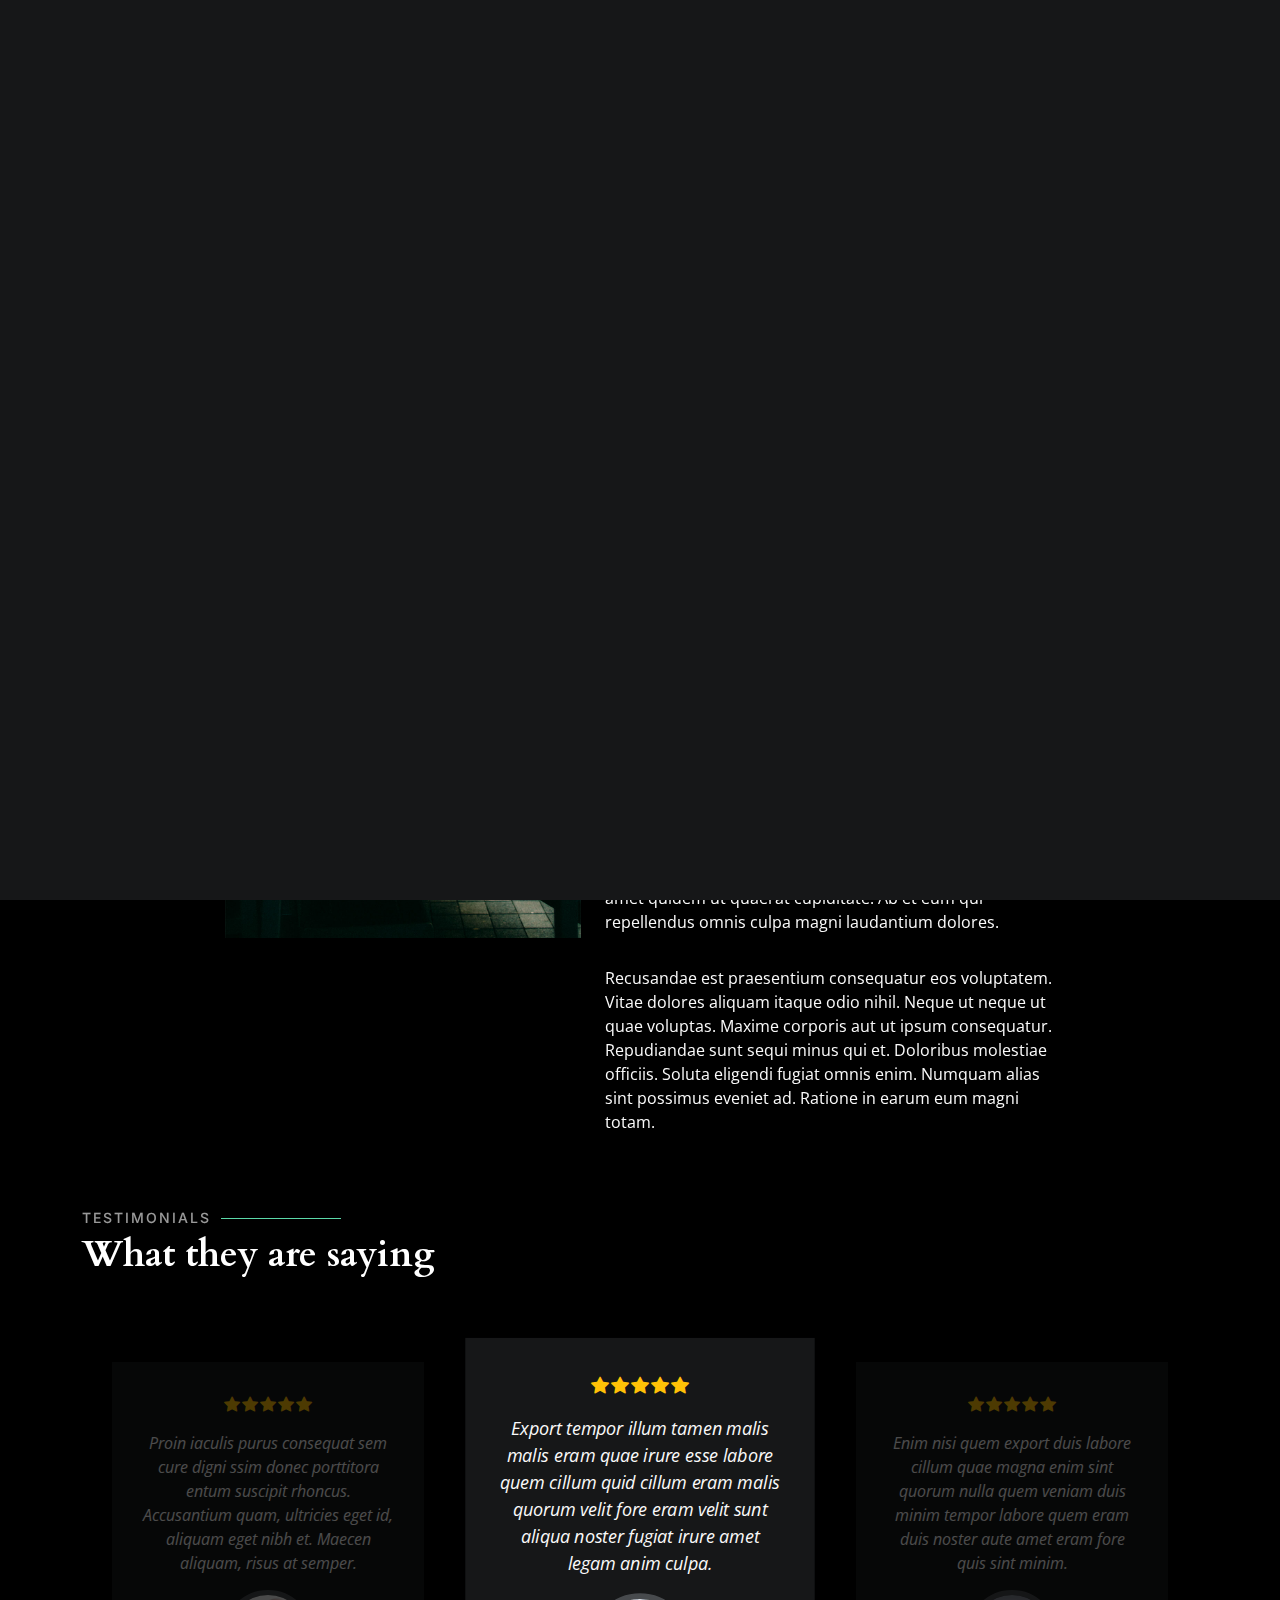
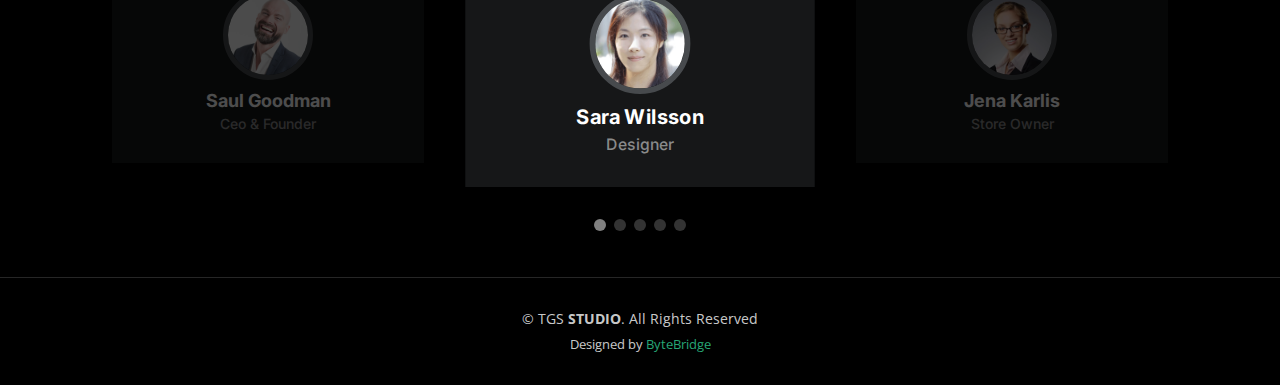
<file: about.html>
<!DOCTYPE html>
<html lang="en">

<head>
  <meta charset="utf-8">
  <meta content="width=device-width, initial-scale=1.0" name="viewport">

  <title>TGS Studios</title>
  <meta content="" name="description">
  <meta content="" name="keywords">

  <!-- Favicons -->
  <link href="assets/img/TGS_Favicon.png" rel="icon">
  <link href="assets/img/apple-touch-icon.png" rel="apple-touch-icon">

  <!-- Google Fonts -->
  <link rel="preconnect" href="https://fonts.googleapis.com">
  <link rel="preconnect" href="https://fonts.gstatic.com" crossorigin>
  <link href="https://fonts.googleapis.com/css2?family=Open+Sans:ital,wght@0,300;0,400;0,500;0,600;0,700;1,300;1,400;1,600;1,700&family=Inter:ital,wght@0,300;0,400;0,500;0,600;0,700;1,300;1,400;1,500;1,600;1,700&family=Cardo:ital,wght@0,400;0,700;1,400&display=swap" rel="stylesheet">

  <!-- Vendor CSS Files -->
  <link href="assets/vendor/bootstrap/css/bootstrap.min.css" rel="stylesheet">
  <link href="assets/vendor/bootstrap-icons/bootstrap-icons.css" rel="stylesheet">
  <link href="assets/vendor/swiper/swiper-bundle.min.css" rel="stylesheet">
  <link href="assets/vendor/glightbox/css/glightbox.min.css" rel="stylesheet">
  <link href="assets/vendor/aos/aos.css" rel="stylesheet">

  <!-- Template Main CSS File -->
  <link href="assets/css/main.css" rel="stylesheet">

  
</head>

<body>

  <!-- ======= Header ======= -->
  <header id="header" class="header d-flex align-items-center fixed-top">
    <div class="container-fluid d-flex align-items-center justify-content-between">

      <a href="index.html" class="logo d-flex align-items-center  me-auto me-lg-0">
        <!-- Uncomment the line below if you also wish to use an image logo -->
         <img src="assets/img/tsg.png" alt=""> 
        <!-- <i class="bi bi-camera"></i>
        <h1>Photography</h1> -->
      </a>

      <nav id="navbar" class="navbar">
        <ul>
          <li><a href="index.html" class="active">Home</a></li>
          <li><a href="about.html">About</a></li>
          <li class="dropdown"><a href="#"><span>Gallery</span> <i class="bi bi-chevron-down dropdown-indicator"></i></a>
            <ul>
              <li><a href="gallery-athena.html">Athena</a></li>
              <li><a href="gallery.html">People</a></li>
              <li><a href="gallery.html">Architecture</a></li>
              <li><a href="gallery.html">Animals</a></li>
              <li><a href="gallery.html">Sports</a></li>
              <li><a href="gallery.html">Travel</a></li>
              <li class="dropdown"><a href="#"><span>Sub Menu</span> <i class="bi bi-chevron-down dropdown-indicator"></i></a>
                <ul>
                  <li><a href="#">Sub Menu 1</a></li>
                  <li><a href="#">Sub Menu 2</a></li>
                  <li><a href="#">Sub Menu 3</a></li>
                </ul>
              </li>
            </ul>
          </li>
          <li><a href="services.html">Services</a></li>
          <li><a href="contact.html">Contact</a></li>
        </ul>
      </nav><!-- .navbar -->

      <div class="header-social-links">
        <a href="#" class="twitter"><i class="bi bi-twitter"></i></a>
        <a href="#" class="facebook"><i class="bi bi-facebook"></i></a>
        <a href="#" class="instagram"><i class="bi bi-instagram"></i></a>
        <a href="#" class="linkedin"><i class="bi bi-linkedin"></i></i></a>
      </div>
      <i class="mobile-nav-toggle mobile-nav-show bi bi-list"></i>
      <i class="mobile-nav-toggle mobile-nav-hide d-none bi bi-x"></i>

    </div>
  </header><!-- End Header -->

  <main id="main" data-aos="fade" data-aos-delay="1500">

    <!-- ======= End Page Header ======= -->
    <div class="page-header d-flex align-items-center">
      <div class="container position-relative">
        <div class="row d-flex justify-content-center">
          <div class="col-lg-6 text-center">
            <h2>About</h2>
            <p>Odio et unde deleniti. Deserunt numquam exercitationem. Officiis quo odio sint voluptas consequatur ut a odio voluptatem. Sit dolorum debitis veritatis natus dolores. Quasi ratione sint. Sit quaerat ipsum dolorem.</p>

            <a class="cta-btn" href="contact.html">Available for hire</a>

          </div>
        </div>
      </div>
    </div><!-- End Page Header -->

    <!-- ======= About Section ======= -->
    <section id="about" class="about">
      <div class="container">

        <div class="row gy-4 justify-content-center">
          <div class="col-lg-4">
            <img src="assets/img/profile-img.jpg" class="img-fluid" alt="">
          </div>
          <div class="col-lg-5 content">
            <h2>Professional Photographer from New York</h2>
            <p class="fst-italic py-3">
              Lorem ipsum dolor sit amet, consectetur adipiscing elit, sed do eiusmod tempor incididunt ut labore et dolore
              magna aliqua.
            </p>
            <div class="row">
              <div class="col-lg-6">
                <ul>
                  <li><i class="bi bi-chevron-right"></i> <strong>Birthday:</strong> <span>1 May 1995</span></li>
                  <li><i class="bi bi-chevron-right"></i> <strong>Website:</strong> <span>www.example.com</span></li>
                  <li><i class="bi bi-chevron-right"></i> <strong>Phone:</strong> <span>+123 456 7890</span></li>
                  <li><i class="bi bi-chevron-right"></i> <strong>City:</strong> <span>New York, USA</span></li>
                </ul>
              </div>
              <div class="col-lg-6">
                <ul>
                  <li><i class="bi bi-chevron-right"></i> <strong>Age:</strong> <span>30</span></li>
                  <li><i class="bi bi-chevron-right"></i> <strong>Degree:</strong> <span>Master</span></li>
                  <li><i class="bi bi-chevron-right"></i> <strong>PhEmailone:</strong> <span>email@example.com</span></li>
                  <li><i class="bi bi-chevron-right"></i> <strong>Freelance:</strong> <span>Available</span></li>
                </ul>
              </div>
            </div>
            <p class="py-3">
              Officiis eligendi itaque labore et dolorum mollitia officiis optio vero. Quisquam sunt adipisci omnis et ut. Nulla accusantium dolor incidunt officia tempore. Et eius omnis.
              Cupiditate ut dicta maxime officiis quidem quia. Sed et consectetur qui quia repellendus itaque neque. Aliquid amet quidem ut quaerat cupiditate. Ab et eum qui repellendus omnis culpa magni laudantium dolores.
            </p>
            <p class="m-0">
              Recusandae est praesentium consequatur eos voluptatem. Vitae dolores aliquam itaque odio nihil. Neque ut neque ut quae voluptas. Maxime corporis aut ut ipsum consequatur. Repudiandae sunt sequi minus qui et. Doloribus molestiae officiis.
              Soluta eligendi fugiat omnis enim. Numquam alias sint possimus eveniet ad. Ratione in earum eum magni totam.
            </p>
          </div>
        </div>

      </div>
    </section><!-- End About Section -->

    <!-- ======= Testimonials Section ======= -->
    <section id="testimonials" class="testimonials">
      <div class="container">

        <div class="section-header">
          <h2>Testimonials</h2>
          <p>What they are saying</p>
        </div>

        <div class="slides-3 swiper">
          <div class="swiper-wrapper">

            <div class="swiper-slide">
              <div class="testimonial-item">
                <div class="stars">
                  <i class="bi bi-star-fill"></i><i class="bi bi-star-fill"></i><i class="bi bi-star-fill"></i><i class="bi bi-star-fill"></i><i class="bi bi-star-fill"></i>
                </div>
                <p>
                  Proin iaculis purus consequat sem cure digni ssim donec porttitora entum suscipit rhoncus. Accusantium quam, ultricies eget id, aliquam eget nibh et. Maecen aliquam, risus at semper.
                </p>
                <div class="profile mt-auto">
                  <img src="assets/img/testimonials/testimonials-1.jpg" class="testimonial-img" alt="">
                  <h3>Saul Goodman</h3>
                  <h4>Ceo &amp; Founder</h4>
                </div>
              </div>
            </div><!-- End testimonial item -->

            <div class="swiper-slide">
              <div class="testimonial-item">
                <div class="stars">
                  <i class="bi bi-star-fill"></i><i class="bi bi-star-fill"></i><i class="bi bi-star-fill"></i><i class="bi bi-star-fill"></i><i class="bi bi-star-fill"></i>
                </div>
                <p>
                  Export tempor illum tamen malis malis eram quae irure esse labore quem cillum quid cillum eram malis quorum velit fore eram velit sunt aliqua noster fugiat irure amet legam anim culpa.
                </p>
                <div class="profile mt-auto">
                  <img src="assets/img/testimonials/testimonials-2.jpg" class="testimonial-img" alt="">
                  <h3>Sara Wilsson</h3>
                  <h4>Designer</h4>
                </div>
              </div>
            </div><!-- End testimonial item -->

            <div class="swiper-slide">
              <div class="testimonial-item">
                <div class="stars">
                  <i class="bi bi-star-fill"></i><i class="bi bi-star-fill"></i><i class="bi bi-star-fill"></i><i class="bi bi-star-fill"></i><i class="bi bi-star-fill"></i>
                </div>
                <p>
                  Enim nisi quem export duis labore cillum quae magna enim sint quorum nulla quem veniam duis minim tempor labore quem eram duis noster aute amet eram fore quis sint minim.
                </p>
                <div class="profile mt-auto">
                  <img src="assets/img/testimonials/testimonials-3.jpg" class="testimonial-img" alt="">
                  <h3>Jena Karlis</h3>
                  <h4>Store Owner</h4>
                </div>
              </div>
            </div><!-- End testimonial item -->

            <div class="swiper-slide">
              <div class="testimonial-item">
                <div class="stars">
                  <i class="bi bi-star-fill"></i><i class="bi bi-star-fill"></i><i class="bi bi-star-fill"></i><i class="bi bi-star-fill"></i><i class="bi bi-star-fill"></i>
                </div>
                <p>
                  Fugiat enim eram quae cillum dolore dolor amet nulla culpa multos export minim fugiat minim velit minim dolor enim duis veniam ipsum anim magna sunt elit fore quem dolore labore illum veniam.
                </p>
                <div class="profile mt-auto">
                  <img src="assets/img/testimonials/testimonials-4.jpg" class="testimonial-img" alt="">
                  <h3>Matt Brandon</h3>
                  <h4>Freelancer</h4>
                </div>
              </div>
            </div><!-- End testimonial item -->

            <div class="swiper-slide">
              <div class="testimonial-item">
                <div class="stars">
                  <i class="bi bi-star-fill"></i><i class="bi bi-star-fill"></i><i class="bi bi-star-fill"></i><i class="bi bi-star-fill"></i><i class="bi bi-star-fill"></i>
                </div>
                <p>
                  Quis quorum aliqua sint quem legam fore sunt eram irure aliqua veniam tempor noster veniam enim culpa labore duis sunt culpa nulla illum cillum fugiat legam esse veniam culpa fore nisi cillum quid.
                </p>
                <div class="profile mt-auto">
                  <img src="assets/img/testimonials/testimonials-5.jpg" class="testimonial-img" alt="">
                  <h3>John Larson</h3>
                  <h4>Entrepreneur</h4>
                </div>
              </div>
            </div><!-- End testimonial item -->

          </div>
          <div class="swiper-pagination"></div>
        </div>

      </div>
    </section><!-- End Testimonials Section -->

  </main><!-- End #main -->

  <!-- ======= Footer ======= -->
  <footer id="footer" class="footer">
    <div class="container">
      <div class="copyright">
        &copy; TGS <strong><span>STUDIO</span></strong>. All Rights Reserved
      </div>
      <div class="credits">
        <!-- All the links in the footer should remain intact. -->
        <!-- You can delete the links only if you purchased the pro version. -->
        <!-- Licensing information: https://bootstrapmade.com/license/ -->
        <!-- Purchase the pro version with working PHP/AJAX contact form: https://bootstrapmade.com/photofolio-bootstrap-photography-website-template/ -->
        Designed by <a href="https://bytebridge.services/">ByteBridge</a>
      </div>
    </div>
  </footer><!-- End Footer -->

  <a href="#" class="scroll-top d-flex align-items-center justify-content-center"><i class="bi bi-arrow-up-short"></i></a>

  <div id="preloader">
    <div class="line"></div>
  </div>

  <!-- Vendor JS Files -->
  <script src="assets/vendor/bootstrap/js/bootstrap.bundle.min.js"></script>
  <script src="assets/vendor/swiper/swiper-bundle.min.js"></script>
  <script src="assets/vendor/glightbox/js/glightbox.min.js"></script>
  <script src="assets/vendor/aos/aos.js"></script>
  <script src="assets/vendor/php-email-form/validate.js"></script>

  <!-- Template Main JS File -->
  <script src="assets/js/main.js"></script>

</body>

</html>
</file>
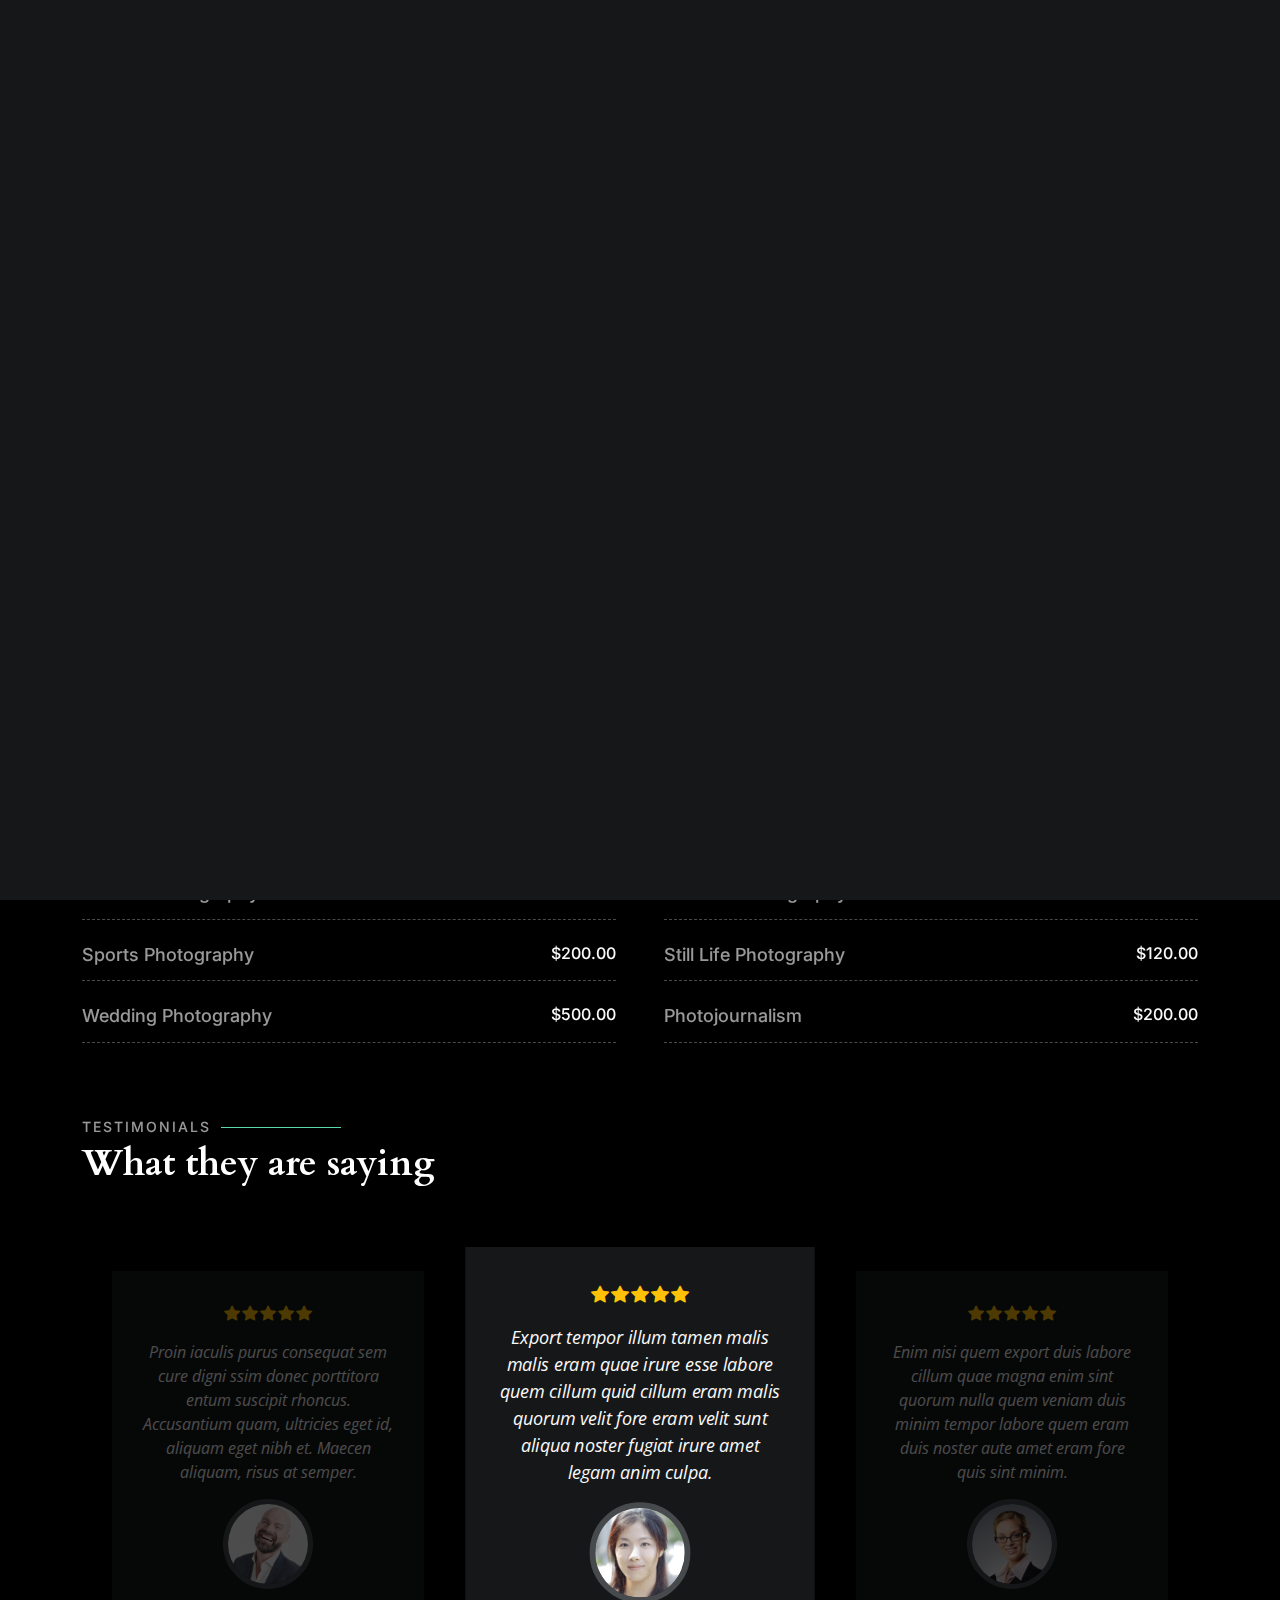
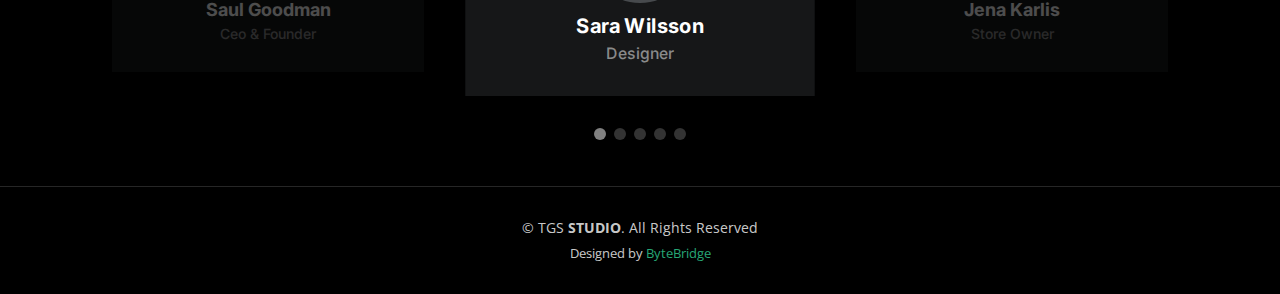
<file: services.html>
<!DOCTYPE html>
<html lang="en">

<head>
  <meta charset="utf-8">
  <meta content="width=device-width, initial-scale=1.0" name="viewport">

  <title>TGS Studios</title>
  <meta content="" name="description">
  <meta content="" name="keywords">

  <!-- Favicons -->
  <link href="assets/img/TGS_Favicon.png" rel="icon">
  <link href="assets/img/apple-touch-icon.png" rel="apple-touch-icon">

  <!-- Google Fonts -->
  <link rel="preconnect" href="https://fonts.googleapis.com">
  <link rel="preconnect" href="https://fonts.gstatic.com" crossorigin>
  <link href="https://fonts.googleapis.com/css2?family=Open+Sans:ital,wght@0,300;0,400;0,500;0,600;0,700;1,300;1,400;1,600;1,700&family=Inter:ital,wght@0,300;0,400;0,500;0,600;0,700;1,300;1,400;1,500;1,600;1,700&family=Cardo:ital,wght@0,400;0,700;1,400&display=swap" rel="stylesheet">

  <!-- Vendor CSS Files -->
  <link href="assets/vendor/bootstrap/css/bootstrap.min.css" rel="stylesheet">
  <link href="assets/vendor/bootstrap-icons/bootstrap-icons.css" rel="stylesheet">
  <link href="assets/vendor/swiper/swiper-bundle.min.css" rel="stylesheet">
  <link href="assets/vendor/glightbox/css/glightbox.min.css" rel="stylesheet">
  <link href="assets/vendor/aos/aos.css" rel="stylesheet">

  <!-- Template Main CSS File -->
  <link href="assets/css/main.css" rel="stylesheet">

  
</head>

<body>

  <!-- ======= Header ======= -->
  <header id="header" class="header d-flex align-items-center fixed-top">
    <div class="container-fluid d-flex align-items-center justify-content-between">

      <a href="index.html" class="logo d-flex align-items-center  me-auto me-lg-0">
        <!-- Uncomment the line below if you also wish to use an image logo -->
         <img src="assets/img/tsg.png" alt=""> 
        <!-- <i class="bi bi-camera"></i>
        <h1>Photography</h1> -->
      </a>

      <nav id="navbar" class="navbar">
        <ul>
          <li><a href="index.html" class="active">Home</a></li>
          <li><a href="about.html">About</a></li>
          <li class="dropdown"><a href="#"><span>Gallery</span> <i class="bi bi-chevron-down dropdown-indicator"></i></a>
            <ul>
              <li><a href="gallery-athena.html">Athena</a></li>
              <li><a href="gallery.html">People</a></li>
              <li><a href="gallery.html">Architecture</a></li>
              <li><a href="gallery.html">Animals</a></li>
              <li><a href="gallery.html">Sports</a></li>
              <li><a href="gallery.html">Travel</a></li>
              <li class="dropdown"><a href="#"><span>Sub Menu</span> <i class="bi bi-chevron-down dropdown-indicator"></i></a>
                <ul>
                  <li><a href="#">Sub Menu 1</a></li>
                  <li><a href="#">Sub Menu 2</a></li>
                  <li><a href="#">Sub Menu 3</a></li>
                </ul>
              </li>
            </ul>
          </li>
          <li><a href="services.html">Services</a></li>
          <li><a href="contact.html">Contact</a></li>
        </ul>
      </nav><!-- .navbar -->

      <div class="header-social-links">
        <a href="#" class="twitter"><i class="bi bi-twitter"></i></a>
        <a href="#" class="facebook"><i class="bi bi-facebook"></i></a>
        <a href="#" class="instagram"><i class="bi bi-instagram"></i></a>
        <a href="#" class="linkedin"><i class="bi bi-linkedin"></i></i></a>
      </div>
      <i class="mobile-nav-toggle mobile-nav-show bi bi-list"></i>
      <i class="mobile-nav-toggle mobile-nav-hide d-none bi bi-x"></i>

    </div>
  </header><!-- End Header -->

  <main id="main" data-aos="fade" data-aos-delay="1500">

    <!-- ======= End Page Header ======= -->
    <div class="page-header d-flex align-items-center">
      <div class="container position-relative">
        <div class="row d-flex justify-content-center">
          <div class="col-lg-6 text-center">
            <h2>Services</h2>
            <p>At TGSSTUDIOS, we specialize in capturing life's moments with creativity and passion. From family portraits to commercial photography, we offer a range of services tailored to your needs. Let us turn your vision into timeless memories. Discover the art of photography with TGSSTUDIOS.</p>

            <a class="cta-btn" href="contact.html">Available for hire</a>

          </div>
        </div>
      </div>
    </div><!-- End Page Header -->

    <!-- ======= Services Section ======= -->
    <section id="services" class="services">
      <div class="container">

        <div class="row gy-4">

          <div class="col-xl-3 col-md-6 d-flex">
            <div class="service-item position-relative">
              <i class="bi bi-activity"></i>
              <h4><a href="" class="stretched-link">Lorem Ipsum</a></h4>
              <p>Voluptatum deleniti atque corrupti quos dolores et quas molestias excepturi</p>
            </div>
          </div><!-- End Service Item -->

          <div class="col-xl-3 col-md-6 d-flex">
            <div class="service-item position-relative">
              <i class="bi bi-bounding-box-circles"></i>
              <h4><a href="" class="stretched-link">Sed ut perspici</a></h4>
              <p>Duis aute irure dolor in reprehenderit in voluptate velit esse cillum dolore</p>
            </div>
          </div><!-- End Service Item -->

          <div class="col-xl-3 col-md-6 d-flex">
            <div class="service-item position-relative">
              <i class="bi bi-calendar4-week"></i>
              <h4><a href="" class="stretched-link">Magni Dolores</a></h4>
              <p>Excepteur sint occaecat cupidatat non proident, sunt in culpa qui officia</p>
            </div>
          </div><!-- End Service Item -->

          <div class="col-xl-3 col-md-6 d-flex">
            <div class="service-item position-relative">
              <i class="bi bi-broadcast"></i>
              <h4><a href="" class="stretched-link">Nemo Enim</a></h4>
              <p>At vero eos et accusamus et iusto odio dignissimos ducimus qui blanditiis</p>
            </div>
          </div><!-- End Service Item -->

        </div>

      </div>
    </section><!-- End Services Section -->

    <!-- ======= Pricing Section ======= -->
    <section id="pricing" class="pricing">
      <div class="container">

        <div class="section-header">
          <h2>Prices</h2>
          <p>Check my adorable pricing</p>
        </div>

        <div class="row gy-4 gx-lg-5">

          <div class="col-lg-6">
            <div class="pricing-item d-flex justify-content-between">
              <h3>Portrait Photography</h3>
              <h4>$160.00</h4>
            </div>
          </div><!-- End Pricing Item -->

          <div class="col-lg-6">
            <div class="pricing-item d-flex justify-content-between">
              <h3>Fashion Photography</h3>
              <h4>$300.00</h4>
            </div>
          </div><!-- End Pricing Item -->

          <div class="col-lg-6">
            <div class="pricing-item d-flex justify-content-between">
              <h3>Sports Photography</h3>
              <h4>$200.00</h4>
            </div>
          </div><!-- End Pricing Item -->

          <div class="col-lg-6">
            <div class="pricing-item d-flex justify-content-between">
              <h3>Still Life Photography</h3>
              <h4>$120.00</h4>
            </div>
          </div><!-- End Pricing Item -->

          <div class="col-lg-6">
            <div class="pricing-item d-flex justify-content-between">
              <h3>Wedding Photography</h3>
              <h4>$500.00</h4>
            </div>
          </div><!-- End Pricing Item -->

          <div class="col-lg-6">
            <div class="pricing-item d-flex justify-content-between">
              <h3>Photojournalism</h3>
              <h4>$200.00</h4>
            </div>
          </div><!-- End Pricing Item -->

        </div>
    </section><!-- End Pricing Section -->

    <!-- ======= Testimonials Section ======= -->
    <section id="testimonials" class="testimonials">
      <div class="container">

        <div class="section-header">
          <h2>Testimonials</h2>
          <p>What they are saying</p>
        </div>

        <div class="slides-3 swiper">
          <div class="swiper-wrapper">

            <div class="swiper-slide">
              <div class="testimonial-item">
                <div class="stars">
                  <i class="bi bi-star-fill"></i><i class="bi bi-star-fill"></i><i class="bi bi-star-fill"></i><i class="bi bi-star-fill"></i><i class="bi bi-star-fill"></i>
                </div>
                <p>
                  Proin iaculis purus consequat sem cure digni ssim donec porttitora entum suscipit rhoncus. Accusantium quam, ultricies eget id, aliquam eget nibh et. Maecen aliquam, risus at semper.
                </p>
                <div class="profile mt-auto">
                  <img src="assets/img/testimonials/testimonials-1.jpg" class="testimonial-img" alt="">
                  <h3>Saul Goodman</h3>
                  <h4>Ceo &amp; Founder</h4>
                </div>
              </div>
            </div><!-- End testimonial item -->

            <div class="swiper-slide">
              <div class="testimonial-item">
                <div class="stars">
                  <i class="bi bi-star-fill"></i><i class="bi bi-star-fill"></i><i class="bi bi-star-fill"></i><i class="bi bi-star-fill"></i><i class="bi bi-star-fill"></i>
                </div>
                <p>
                  Export tempor illum tamen malis malis eram quae irure esse labore quem cillum quid cillum eram malis quorum velit fore eram velit sunt aliqua noster fugiat irure amet legam anim culpa.
                </p>
                <div class="profile mt-auto">
                  <img src="assets/img/testimonials/testimonials-2.jpg" class="testimonial-img" alt="">
                  <h3>Sara Wilsson</h3>
                  <h4>Designer</h4>
                </div>
              </div>
            </div><!-- End testimonial item -->

            <div class="swiper-slide">
              <div class="testimonial-item">
                <div class="stars">
                  <i class="bi bi-star-fill"></i><i class="bi bi-star-fill"></i><i class="bi bi-star-fill"></i><i class="bi bi-star-fill"></i><i class="bi bi-star-fill"></i>
                </div>
                <p>
                  Enim nisi quem export duis labore cillum quae magna enim sint quorum nulla quem veniam duis minim tempor labore quem eram duis noster aute amet eram fore quis sint minim.
                </p>
                <div class="profile mt-auto">
                  <img src="assets/img/testimonials/testimonials-3.jpg" class="testimonial-img" alt="">
                  <h3>Jena Karlis</h3>
                  <h4>Store Owner</h4>
                </div>
              </div>
            </div><!-- End testimonial item -->

            <div class="swiper-slide">
              <div class="testimonial-item">
                <div class="stars">
                  <i class="bi bi-star-fill"></i><i class="bi bi-star-fill"></i><i class="bi bi-star-fill"></i><i class="bi bi-star-fill"></i><i class="bi bi-star-fill"></i>
                </div>
                <p>
                  Fugiat enim eram quae cillum dolore dolor amet nulla culpa multos export minim fugiat minim velit minim dolor enim duis veniam ipsum anim magna sunt elit fore quem dolore labore illum veniam.
                </p>
                <div class="profile mt-auto">
                  <img src="assets/img/testimonials/testimonials-4.jpg" class="testimonial-img" alt="">
                  <h3>Matt Brandon</h3>
                  <h4>Freelancer</h4>
                </div>
              </div>
            </div><!-- End testimonial item -->

            <div class="swiper-slide">
              <div class="testimonial-item">
                <div class="stars">
                  <i class="bi bi-star-fill"></i><i class="bi bi-star-fill"></i><i class="bi bi-star-fill"></i><i class="bi bi-star-fill"></i><i class="bi bi-star-fill"></i>
                </div>
                <p>
                  Quis quorum aliqua sint quem legam fore sunt eram irure aliqua veniam tempor noster veniam enim culpa labore duis sunt culpa nulla illum cillum fugiat legam esse veniam culpa fore nisi cillum quid.
                </p>
                <div class="profile mt-auto">
                  <img src="assets/img/testimonials/testimonials-5.jpg" class="testimonial-img" alt="">
                  <h3>John Larson</h3>
                  <h4>Entrepreneur</h4>
                </div>
              </div>
            </div><!-- End testimonial item -->

          </div>
          <div class="swiper-pagination"></div>
        </div>

      </div>
    </section><!-- End Testimonials Section -->

  </main><!-- End #main -->

  <!-- ======= Footer ======= -->
  <footer id="footer" class="footer">
    <div class="container">
      <div class="copyright">
        &copy; TGS <strong><span>STUDIO</span></strong>. All Rights Reserved
      </div>
      <div class="credits">
        <!-- All the links in the footer should remain intact. -->
        <!-- You can delete the links only if you purchased the pro version. -->
        <!-- Licensing information: https://bootstrapmade.com/license/ -->
        <!-- Purchase the pro version with working PHP/AJAX contact form: https://bootstrapmade.com/photofolio-bootstrap-photography-website-template/ -->
        Designed by <a href="https://bytebridge.services/">ByteBridge</a>
      </div>
    </div>
  </footer><!-- End Footer -->

  <a href="#" class="scroll-top d-flex align-items-center justify-content-center"><i class="bi bi-arrow-up-short"></i></a>

  <div id="preloader">
    <div class="line"></div>
  </div>

  <!-- Vendor JS Files -->
  <script src="assets/vendor/bootstrap/js/bootstrap.bundle.min.js"></script>
  <script src="assets/vendor/swiper/swiper-bundle.min.js"></script>
  <script src="assets/vendor/glightbox/js/glightbox.min.js"></script>
  <script src="assets/vendor/aos/aos.js"></script>
  <script src="assets/vendor/php-email-form/validate.js"></script>

  <!-- Template Main JS File -->
  <script src="assets/js/main.js"></script>

</body>

</html>
</file>
<file: assets/css/main.css>
/**
* Template Name: PhotoFolio - v1.2.0
* Template URL: https://bootstrapmade.com/photofolio-bootstrap-photography-website-template/
* Author: BootstrapMade.com
* License: https://bootstrapmade.com/license/
*/

/*--------------------------------------------------------------
# Set main reusable colors and fonts using CSS variables
# Learn more about CSS variables at https://developer.mozilla.org/en-US/docs/Web/CSS/Using_CSS_custom_properties
--------------------------------------------------------------*/
/* Fonts */
:root {
  --font-default: "Open Sans", system-ui, -apple-system, "Segoe UI", Roboto, "Helvetica Neue", Arial, "Noto Sans", "Liberation Sans", sans-serif, "Apple Color Emoji", "Segoe UI Emoji", "Segoe UI Symbol", "Noto Color Emoji";
  --font-primary: "Inter", sans-serif;
  --font-secondary: "Cardo", sans-serif;
}

/* Colors */
:root {
  --color-default: #fafafa;
  --color-primary: #27a776;
  --color-secondary: #161718;
}

/* Smooth scroll behavior */
:root {
  scroll-behavior: smooth;
}

/*--------------------------------------------------------------
# General
--------------------------------------------------------------*/
body {
  font-family: var(--font-default);
  color: var(--color-default);
  background-color: #000;
  
}

a {
  color: var(--color-primary);
  text-decoration: none;
}

a:hover {
  color: #32cf93;
  text-decoration: none;
}

h1,
h2,
h3,
h4,
h5,
h6 {
  font-family: var(--font-primary);
}

/*--------------------------------------------------------------
# Sections & Section Header
--------------------------------------------------------------*/
.section-header {
  padding-bottom: 40px;
}

.section-header h2 {
  font-size: 14px;
  font-weight: 500;
  padding: 0;
  line-height: 1px;
  margin: 0 0 5px 0;
  letter-spacing: 2px;
  text-transform: uppercase;
  color: rgba(255, 255, 255, 0.6);
  font-family: var(--font-primary);
}

.section-header h2::after {
  content: "";
  width: 120px;
  height: 1px;
  display: inline-block;
  background: #5bd9a9;
  margin: 4px 10px;
}

.section-header p {
  margin: 0;
  margin: 0;
  font-size: 36px;
  font-weight: 700;
  font-family: var(--font-secondary);
  color: #fff;
}

/*--------------------------------------------------------------
# Page Header
--------------------------------------------------------------*/
.page-header {
  padding: 120px 0 60px 0;
  min-height: 30vh;
  position: relative;
}

.page-header h2 {
  font-size: 56px;
  font-weight: 500;
  color: #fff;
  font-family: var(--font-secondary);
}

@media (max-width: 768px) {
  .page-header h2 {
    font-size: 36px;
  }
}

.page-header p {
  color: rgba(255, 255, 255, 0.8);
}

.page-header .cta-btn {
  font-family: var(--font-primary);
  font-weight: 400;
  font-size: 14px;
  display: inline-block;
  padding: 12px 40px;
  border-radius: 4px;
  letter-spacing: 1px;
  text-transform: uppercase;
  transition: 0.3s;
  color: #fff;
  background: var(--color-primary);
}

.page-header .cta-btn:hover {
  background: #2cbc85;
}

/*--------------------------------------------------------------
# Scroll top button
--------------------------------------------------------------*/
.scroll-top {
  position: fixed;
  visibility: hidden;
  opacity: 0;
  right: 15px;
  bottom: -15px;
  z-index: 99999;
  background: var(--color-primary);
  width: 44px;
  height: 44px;
  border-radius: 50px;
  transition: all 0.4s;
}

.scroll-top i {
  font-size: 24px;
  color: #fff;
  line-height: 0;
}

.scroll-top:hover {
  background: rgba(39, 167, 118, 0.8);
  color: #fff;
}

.scroll-top.active {
  visibility: visible;
  opacity: 1;
  bottom: 15px;
}

/*--------------------------------------------------------------
# Preloader
--------------------------------------------------------------*/
#preloader {
  display: flex;
  position: fixed;
  inset: 0;
  width: 100%;
  height: 100vh;
  z-index: 99999;
}

#preloader:before,
#preloader:after {
  content: "";
  background-color: var(--color-secondary);
  position: absolute;
  inset: 0;
  width: 50%;
  height: 100%;
  transition: all 0.3s ease 0s;
  z-index: -1;
}

#preloader:after {
  left: auto;
  right: 0;
}

#preloader .line {
  position: relative;
  overflow: hidden;
  margin: auto;
  width: 1px;
  height: 280px;
  transition: all 0.8s ease 0s;
}

#preloader .line:before {
  content: "";
  position: absolute;
  background-color: #fff;
  left: 0;
  top: 50%;
  width: 1px;
  height: 0%;
  transform: translateY(-50%);
  -webkit-animation: lineincrease 1000ms ease-in-out 0s forwards;
  animation: lineincrease 1000ms ease-in-out 0s forwards;
}

#preloader .line:after {
  content: "";
  position: absolute;
  background-color: #999;
  left: 0;
  top: 0;
  width: 1px;
  height: 100%;
  transform: translateY(-100%);
  -webkit-animation: linemove 1200ms linear 0s infinite;
  animation: linemove 1200ms linear 0s infinite;
  -webkit-animation-delay: 2000ms;
  animation-delay: 2000ms;
}

#preloader.loaded .line {
  opacity: 0;
  height: 100% !important;
}

#preloader.loaded .line:after {
  opacity: 0;
}

#preloader.loaded:before,
#preloader.loaded:after {
  -webkit-animation: preloaderfinish 300ms ease-in-out 500ms forwards;
  animation: preloaderfinish 300ms ease-in-out 500ms forwards;
}

@-webkit-keyframes lineincrease {
  0% {
    height: 0%;
  }

  100% {
    height: 100%;
  }
}

@keyframes lineincrease {
  0% {
    height: 0%;
  }

  100% {
    height: 100%;
  }
}

@-webkit-keyframes linemove {
  0% {
    transform: translateY(200%);
  }

  100% {
    transform: translateY(-100%);
  }
}

@keyframes linemove {
  0% {
    transform: translateY(200%);
  }

  100% {
    transform: translateY(-100%);
  }
}

@-webkit-keyframes preloaderfinish {
  0% {
    width: 5 0%;
  }

  100% {
    width: 0%;
  }
}

@keyframes preloaderfinish {
  0% {
    width: 5 0%;
  }

  100% {
    width: 0%;
  }
}

/*--------------------------------------------------------------
# Header
--------------------------------------------------------------*/
.header {
  transition: all 0.5s;
  z-index: 997;
  padding: 30px 0;
  background-color: #000;
}

.header .logo {
  transition: 0.3s;
}

.header .logo img {
  max-height: 80px;
  margin-right: 150px;
}

.header .logo h1 {
  font-size: 32px;
  margin: 0;
  font-weight: 400;
  color: #fff;
  font-family: var(--font-secondary);
}

.header .logo i {
  font-size: 32px;
  margin-right: 8px;
  line-height: 0;
}

@media (max-width: 575px) {
  .header .logo h1 {
    font-size: 26px;
  }

  .header .logo i {
    font-size: 24px;
  }
}

.header .header-social-links {
  padding-right: 15px;
}

.header .header-social-links a {
  color: rgba(255, 255, 255, 0.5);
  padding-left: 15px;
  display: inline-block;
  line-height: 0px;
  transition: 0.3s;
  font-size: 16px;
}

.header .header-social-links a:hover {
  color: #fff;
}

@media (max-width: 575px) {
  .header .header-social-links a {
    padding-left: 5px;
  }
}

/*--------------------------------------------------------------
# Desktop Navigation
--------------------------------------------------------------*/
@media (min-width: 1280px) {
  .navbar {
    padding: 0;
  }

  .navbar ul {
    margin: 0;
    padding: 0;
    display: flex;
    list-style: none;
    align-items: center;
  }

  .navbar li {
    position: relative;
  }

  .navbar a,
  .navbar a:focus {
    display: flex;
    align-items: center;
    justify-content: space-between;
    padding: 10px 0 10px 30px;
    font-family: var(--font-primary);
    text-transform: uppercase;
    letter-spacing: 1px;
    font-size: 13px;
    font-weight: 400;
    color: rgba(255, 255, 255, 0.5);
    white-space: nowrap;
    transition: 0.3s;
  }

  .navbar a i,
  .navbar a:focus i {
    font-size: 12px;
    line-height: 0;
    margin-left: 5px;
  }

  .navbar a:hover,
  .navbar .active,
  .navbar .active:focus,
  .navbar li:hover>a {
    color: #fff;
  }

  .navbar .dropdown ul {
    display: block;
    position: absolute;
    left: 14px;
    top: calc(100% + 30px);
    margin: 0;
    padding: 10px 0;
    z-index: 99;
    opacity: 0;
    visibility: hidden;
    background: var(--color-secondary);
    transition: 0.3s;
    border-radius: 4px;
  }

  .navbar .dropdown ul li {
    min-width: 200px;
  }

  .navbar .dropdown ul a {
    padding: 10px 20px;
    font-size: 15px;
    text-transform: none;
    font-weight: 400;
  }

  .navbar .dropdown ul a i {
    font-size: 12px;
  }

  .navbar .dropdown ul a:hover,
  .navbar .dropdown ul .active:hover,
  .navbar .dropdown ul li:hover>a {
    color: #fff;
  }

  .navbar .dropdown:hover>ul {
    opacity: 1;
    top: 100%;
    visibility: visible;
  }

  .navbar .dropdown .dropdown ul {
    top: 0;
    left: calc(100% - 30px);
    visibility: hidden;
  }

  .navbar .dropdown .dropdown:hover>ul {
    opacity: 1;
    top: 0;
    left: 100%;
    visibility: visible;
  }
}

@media (min-width: 1280px) and (max-width: 1366px) {
  .navbar .dropdown .dropdown ul {
    left: -90%;
  }

  .navbar .dropdown .dropdown:hover>ul {
    left: -100%;
  }
}

@media (min-width: 1280px) {

  .mobile-nav-show,
  .mobile-nav-hide {
    display: none;
  }
}

/*--------------------------------------------------------------
# Mobile Navigation
--------------------------------------------------------------*/
@media (max-width: 1279px) {
  .navbar {
    position: fixed;
    top: 0;
    right: -100%;
    width: 100%;
    max-width: 400px;
    bottom: 0;
    transition: 0.3s;
    z-index: 9997;
  }

  .navbar ul {
    position: absolute;
    inset: 0;
    padding: 50px 0 10px 0;
    margin: 0;
    background: rgba(0, 0, 0, 0.9);
    overflow-y: auto;
    transition: 0.3s;
    z-index: 9998;
  }

  .navbar a,
  .navbar a:focus {
    display: flex;
    align-items: center;
    justify-content: space-between;
    padding: 10px 20px;
    font-family: var(--font-primary);
    font-size: 13px;
    text-transform: uppercase;
    font-weight: 400;
    color: rgba(255, 255, 255, 0.5);
    letter-spacing: 1px;
    white-space: nowrap;
    transition: 0.3s;
  }

  .navbar a i,
  .navbar a:focus i {
    font-size: 12px;
    line-height: 0;
    margin-left: 5px;
  }

  .navbar a:hover,
  .navbar .active,
  .navbar .active:focus,
  .navbar li:hover>a {
    color: #fff;
  }

  .navbar .dropdown ul,
  .navbar .dropdown .dropdown ul {
    position: static;
    display: none;
    padding: 10px 0;
    margin: 10px 20px;
    transition: all 0.5s ease-in-out;
    border: 1px solid black;
  }

  .navbar .dropdown>.dropdown-active,
  .navbar .dropdown .dropdown>.dropdown-active {
    display: block;
  }

  .mobile-nav-show {
    color: #fff;
    font-size: 28px;
    cursor: pointer;
    line-height: 0;
    transition: 0.5s;
    z-index: 9999;
    margin: 0 10px 0 10px;
  }

  .mobile-nav-hide {
    color: #fff;
    font-size: 32px;
    cursor: pointer;
    line-height: 0;
    transition: 0.5s;
    position: fixed;
    right: 20px;
    top: 20px;
    z-index: 9999;
  }

  .mobile-nav-active {
    overflow: hidden;
  }

  .mobile-nav-active .navbar {
    right: 0;
  }

  .mobile-nav-active .navbar:before {
    content: "";
    position: fixed;
    inset: 0;
    background: rgba(22, 23, 24, 0.8);
    z-index: 9996;
  }
}

/*--------------------------------------------------------------
# About Section
--------------------------------------------------------------*/
.about .content h2 {
  font-weight: 700;
  font-size: 24px;
  color: var(--color-primary);
}

.about .content ul {
  list-style: none;
  padding: 0;
}

.about .content ul li {
  margin-bottom: 20px;
  display: flex;
  align-items: center;
}

.about .content ul strong {
  margin-right: 10px;
}

.about .content ul i {
  font-size: 16px;
  margin-right: 5px;
  color: var(--color-primary);
  line-height: 0;
}

/*--------------------------------------------------------------
# Testimonials Section
--------------------------------------------------------------*/
.testimonials {
  margin-top: 80px;
}

.testimonials .testimonial-item {
  box-sizing: content-box;
  padding: 30px;
  margin: 40px 30px;
  background: var(--color-secondary);
  min-height: 320px;
  display: flex;
  flex-direction: column;
  text-align: center;
  transition: 0.3s;
}

.testimonials .testimonial-item .stars {
  margin-bottom: 15px;
}

.testimonials .testimonial-item .stars i {
  color: #ffc107;
  margin: 0 1px;
}

.testimonials .testimonial-item .testimonial-img {
  width: 90px;
  border-radius: 50%;
  border: 5px solid #474a4d;
  margin: 0 auto;
}

.testimonials .testimonial-item h3 {
  font-size: 18px;
  font-weight: bold;
  margin: 10px 0 5px 0;
  color: #fff;
}

.testimonials .testimonial-item h4 {
  font-size: 14px;
  color: rgba(255, 255, 255, 0.5);
  margin: 0;
}

.testimonials .testimonial-item p {
  font-style: italic;
  margin: 0 auto 15px auto;
}

.testimonials .swiper-pagination {
  margin-top: 20px;
  position: relative;
}

.testimonials .swiper-pagination .swiper-pagination-bullet {
  width: 12px;
  height: 12px;
  background-color: rgba(255, 255, 255, 0.2);
  opacity: 1;
}

.testimonials .swiper-pagination .swiper-pagination-bullet-active {
  background-color: rgba(255, 255, 255, 0.5);
}

.testimonials .swiper-slide {
  opacity: 0.3;
}

@media (max-width: 1199px) {
  .testimonials .swiper-slide-active {
    opacity: 1;
  }

  .testimonials .swiper-pagination {
    margin-top: 0;
  }

  .testimonials .testimonial-item {
    margin: 40px 20px;
  }
}

@media (min-width: 1200px) {
  .testimonials .swiper-slide-next {
    opacity: 1;
    transform: scale(1.12);
  }
}

/*--------------------------------------------------------------
# Pricing Section
--------------------------------------------------------------*/
.gallery {
  margin-top: 40px;
}

.gallery .gallery-item {
  position: relative;
  overflow: hidden;
  border-radius: 10px;
}

.gallery .gallery-item img {
  transition: 0.3s;
}

.gallery .gallery-links {
  position: absolute;
  inset: 0;
  opacity: 0;
  transition: all ease-in-out 0.3s;
  background: rgba(0, 0, 0, 0.6);
  z-index: 3;
}

.gallery .gallery-links .preview-link,
.gallery .gallery-links .details-link {
  font-size: 20px;
  color: rgba(255, 255, 255, 0.5);
  transition: 0.3s;
  line-height: 1.2;
  margin: 30px 8px 0 8px;
}

.gallery .gallery-links .preview-link:hover,
.gallery .gallery-links .details-link:hover {
  color: #fff;
}

.gallery .gallery-links .details-link {
  font-size: 30px;
  line-height: 0;
}

.gallery .gallery-item:hover .gallery-links {
  opacity: 1;
}

.gallery .gallery-item:hover .preview-link,
.gallery .gallery-item:hover .details-link {
  margin-top: 0;
}

.gallery .gallery-item:hover img {
  transform: scale(1.1);
}

.glightbox-clean .gslide-description {
  background: #222425;
}

.glightbox-clean .gslide-title {
  color: rgba(255, 255, 255, 0.8);
  margin: 0;
}

/*--------------------------------------------------------------
# Gallery Single Section
--------------------------------------------------------------*/
.gallery-single .portfolio-details-slider img {
  width: 100%;
}

.gallery-single .portfolio-details-slider .swiper-pagination .swiper-pagination-bullet {
  width: 12px;
  height: 12px;
  background-color: rgba(255, 255, 255, 0.7);
  opacity: 1;
}

.gallery-single .portfolio-details-slider .swiper-pagination .swiper-pagination-bullet-active {
  background-color: var(--color-primary);
}

.gallery-single .swiper-button-prev,
.gallery-single .swiper-button-next {
  width: 48px;
  height: 48px;
}

.gallery-single .swiper-button-prev:after,
.gallery-single .swiper-button-next:after {
  color: rgba(255, 255, 255, 0.8);
  background-color: rgba(0, 0, 0, 0.2);
  font-size: 24px;
  border-radius: 50%;
  width: 48px;
  height: 48px;
  display: flex;
  align-items: center;
  justify-content: center;
  transition: 0.3s;
}

.gallery-single .swiper-button-prev:hover:after,
.gallery-single .swiper-button-next:hover:after {
  background-color: rgba(0, 0, 0, 0.6);
}

@media (max-width: 575px) {

  .gallery-single .swiper-button-prev,
  .gallery-single .swiper-button-next {
    display: none;
  }
}

.gallery-single .portfolio-info h3 {
  font-size: 22px;
  font-weight: 700;
  margin-bottom: 20px;
  padding-bottom: 20px;
  position: relative;
  font-family: var(--font-secondary);
}

.gallery-single .portfolio-info h3:after {
  content: "";
  position: absolute;
  display: block;
  width: 50px;
  height: 3px;
  background: var(--color-primary);
  left: 0;
  bottom: 0;
}

.gallery-single .portfolio-info ul {
  list-style: none;
  padding: 0;
  font-size: 15px;
}

.gallery-single .portfolio-info ul li {
  display: flex;
  flex-direction: column;
  padding-bottom: 15px;
}

.gallery-single .portfolio-info ul strong {
  text-transform: uppercase;
  font-weight: 400;
  color: #6b7075;
  font-size: 14px;
}

.gallery-single .portfolio-info .btn-visit {
  padding: 8px 40px;
  background: var(--color-primary);
  color: #fff;
  border-radius: 50px;
  transition: 0.3s;
}

.gallery-single .portfolio-info .btn-visit:hover {
  background: #2cbc85;
}

.gallery-single .portfolio-description h2 {
  font-size: 26px;
  font-weight: 700;
  margin-bottom: 20px;
  color: #fff;
  font-family: var(--font-secondary);
}

.gallery-single .portfolio-description p {
  padding: 0;
}

.gallery-single .portfolio-description .testimonial-item {
  padding: 30px 30px 0 30px;
  position: relative;
  background: var(--color-secondary);
  height: 100%;
  margin-bottom: 50px;
}

.gallery-single .portfolio-description .testimonial-item .testimonial-img {
  width: 90px;
  border-radius: 50px;
  border: 6px solid #2e3133;
  float: left;
  margin: 0 10px 0 0;
}

.gallery-single .portfolio-description .testimonial-item h3 {
  font-size: 18px;
  font-weight: bold;
  margin: 15px 0 5px 0;
  padding-top: 20px;
}

.gallery-single .portfolio-description .testimonial-item h4 {
  font-size: 14px;
  color: rgba(255, 255, 255, 0.6);
  margin: 0;
}

.gallery-single .portfolio-description .testimonial-item .quote-icon-left,
.gallery-single .portfolio-description .testimonial-item .quote-icon-right {
  color: #5bd9a9;
  font-size: 26px;
  line-height: 0;
}

.gallery-single .portfolio-description .testimonial-item .quote-icon-left {
  display: inline-block;
  left: -5px;
  position: relative;
}

.gallery-single .portfolio-description .testimonial-item .quote-icon-right {
  display: inline-block;
  right: -5px;
  position: relative;
  top: 10px;
  transform: scale(-1, -1);
}

.gallery-single .portfolio-description .testimonial-item p {
  font-style: italic;
  margin: 0 0 15px 0 0 0;
  padding: 0;
}

/*--------------------------------------------------------------
# Services Section
--------------------------------------------------------------*/
.services .service-item {
  padding: 50px 30px;
  transition: all ease-in-out 0.4s;
  background: var(--color-secondary);
  height: 100%;
  overflow: hidden;
  z-index: 1;
}

.services .service-item:before {
  content: "";
  position: absolute;
  background: #1d1f20;
  top: -200px;
  transition: all 0.3s;
  z-index: -1;
}

.services .service-item i {
  background: var(--color-primary);
  color: #fff;
  font-size: 24px;
  transition: 0.3s;
  display: flex;
  align-items: center;
  justify-content: center;
  width: 56px;
  height: 56px;
  border-radius: 50%;
}

.services .service-item h4 {
  font-weight: 600;
  margin: 15px 0 0 0;
  transition: 0.3s;
  font-size: 20px;
}

.services .service-item h4 a {
  color: #fff;
}

.services .service-item p {
  line-height: 24px;
  font-size: 14px;
  margin: 15px 0 0 0;
}

.services .service-item:hover:before {
  background: var(--color-primary);
  right: 0;
  top: 0;
  width: 100%;
  height: 100%;
  border-radius: 0px;
}

.services .service-item:hover h4 a,
.services .service-item:hover p {
  color: #fff;
}

.services .service-item:hover i {
  background: #fff;
  color: var(--color-primary);
}

/*--------------------------------------------------------------
# Pricing Section
--------------------------------------------------------------*/
.pricing {
  margin-top: 80px;
}

.pricing .pricing-item {
  border-bottom: 1px dashed #474a4d;
  width: 100%;
  height: 100%;
  padding: 0 0 15px 0;
}

.pricing .pricing-item h3 {
  margin: 0;
  font-size: 18px;
  font-weight: 500;
  color: rgba(255, 255, 255, 0.6);
}

.pricing .pricing-item h4 {
  margin: 0;
  font-size: 16px;
}

/*--------------------------------------------------------------
# Contact Section
--------------------------------------------------------------*/
.contact .info-item+.info-item {
  margin-top: 40px;
}

.contact .info-item i {
  font-size: 20px;
  color: var(--color-primary);
  float: left;
  width: 44px;
  height: 44px;
  background: #222425;
  display: flex;
  justify-content: center;
  align-items: center;
  border-radius: 50px;
  transition: all 0.3s ease-in-out;
  margin-right: 15px;
}

.contact .info-item h4 {
  padding: 0;
  font-size: 20px;
  font-weight: 600;
  margin-bottom: 5px;
  color: rgba(255, 255, 255, 0.5);
}

.contact .info-item p {
  padding: 0;
  margin-bottom: 0;
  font-size: 14px;
  color: #fff;
}

.contact .info-item:hover i {
  background: var(--color-primary);
  color: #fff;
}

.contact .php-email-form {
  width: 100%;
}

.contact .php-email-form .form-group {
  padding-bottom: 8px;
}

.contact .php-email-form .error-message {
  display: none;
  color: #fff;
  background: #df1529;
  text-align: left;
  padding: 15px;
  font-weight: 600;
}

.contact .php-email-form .error-message br+br {
  margin-top: 25px;
}

.contact .php-email-form .sent-message {
  display: none;
  color: #fff;
  background: var(--color-primary);
  text-align: center;
  padding: 15px;
  font-weight: 600;
}

.contact .php-email-form .loading {
  display: none;
  background: var(--color-secondary);
  text-align: center;
  padding: 15px;
  color: rgba(255, 255, 255, 0.6);
}

.contact .php-email-form .loading:before {
  content: "";
  display: inline-block;
  border-radius: 50%;
  width: 24px;
  height: 24px;
  margin: 0 10px -6px 0;
  border: 3px solid var(--color-primary);
  border-top-color: var(--color-secondary);
  -webkit-animation: animate-loading 1s linear infinite;
  animation: animate-loading 1s linear infinite;
}

.contact .php-email-form input,
.contact .php-email-form textarea {
  border-radius: 4px;
  box-shadow: none;
  font-size: 14px;
  background-color: var(--color-secondary);
  border: 1px solid #2e3133;
  color: #fff;
}

.contact .php-email-form input {
  height: 44px;
}

.contact .php-email-form textarea {
  padding: 10px 12px;
}

.contact .php-email-form button[type=submit] {
  background: var(--color-primary);
  border: 0;
  padding: 10px 35px;
  color: #fff;
  transition: 0.4s;
  border-radius: 4px;
}

.contact .php-email-form button[type=submit]:hover {
  background: rgba(39, 167, 118, 0.8);
}

@-webkit-keyframes animate-loading {
  0% {
    transform: rotate(0deg);
  }

  100% {
    transform: rotate(360deg);
  }
}

@keyframes animate-loading {
  0% {
    transform: rotate(0deg);
  }

  100% {
    transform: rotate(360deg);
  }
}

/*--------------------------------------------------------------
# Hero Section
--------------------------------------------------------------*/
.hero {
  width: 100%;
  min-height: 30vh;
  background: #000;
  background-size: cover;
  position: relative;
  padding: 140px 0 60px 0;
}

.hero h2 {
  margin: 0 0 10px 0;
  font-size: 38px;
  font-weight: 700;
  color: #fff;
  font-family: var(--font-secondary);
}

.hero h2 span {
  position: relative;
  z-index: 1;
  padding: 0 5px;
  display: inline-block;
}

.hero h2 span:before {
  content: "";
  position: absolute;
  height: 50%;
  bottom: 0;
  left: 0;
  right: 0;
  background: var(--color-primary);
  z-index: -1;
}

.hero p {
  color: rgba(255, 255, 255, 0.6);
  margin-bottom: 30px;
  font-size: 18px;
}

.hero .btn-get-started {
  font-family: var(--font-primary);
  font-weight: 400;
  font-size: 14px;
  display: inline-block;
  padding: 12px 40px;
  border-radius: 4px;
  letter-spacing: 1px;
  text-transform: uppercase;
  transition: 0.3s;
  color: #fff;
  background: var(--color-primary);
}

.hero .btn-get-started:hover {
  background: #2cbc85;
}

@media (max-width: 768px) {
  .hero h2 {
    font-size: 32px;
  }
}

/*--------------------------------------------------------------
# Footer
--------------------------------------------------------------*/
.footer {
  margin-top: 30px;
  padding: 30px 0;
  font-size: 14px;
  border-top: 1px solid rgba(255, 255, 255, 0.15);
}

.footer .copyright {
  text-align: center;
  color: rgba(255, 255, 255, 0.8);
}

.footer .credits {
  padding-top: 6px;
  text-align: center;
  font-size: 13px;
  color: rgba(255, 255, 255, 0.8);
}

.footer .credits a {
  color: var(--color-primary);
}
</file>
